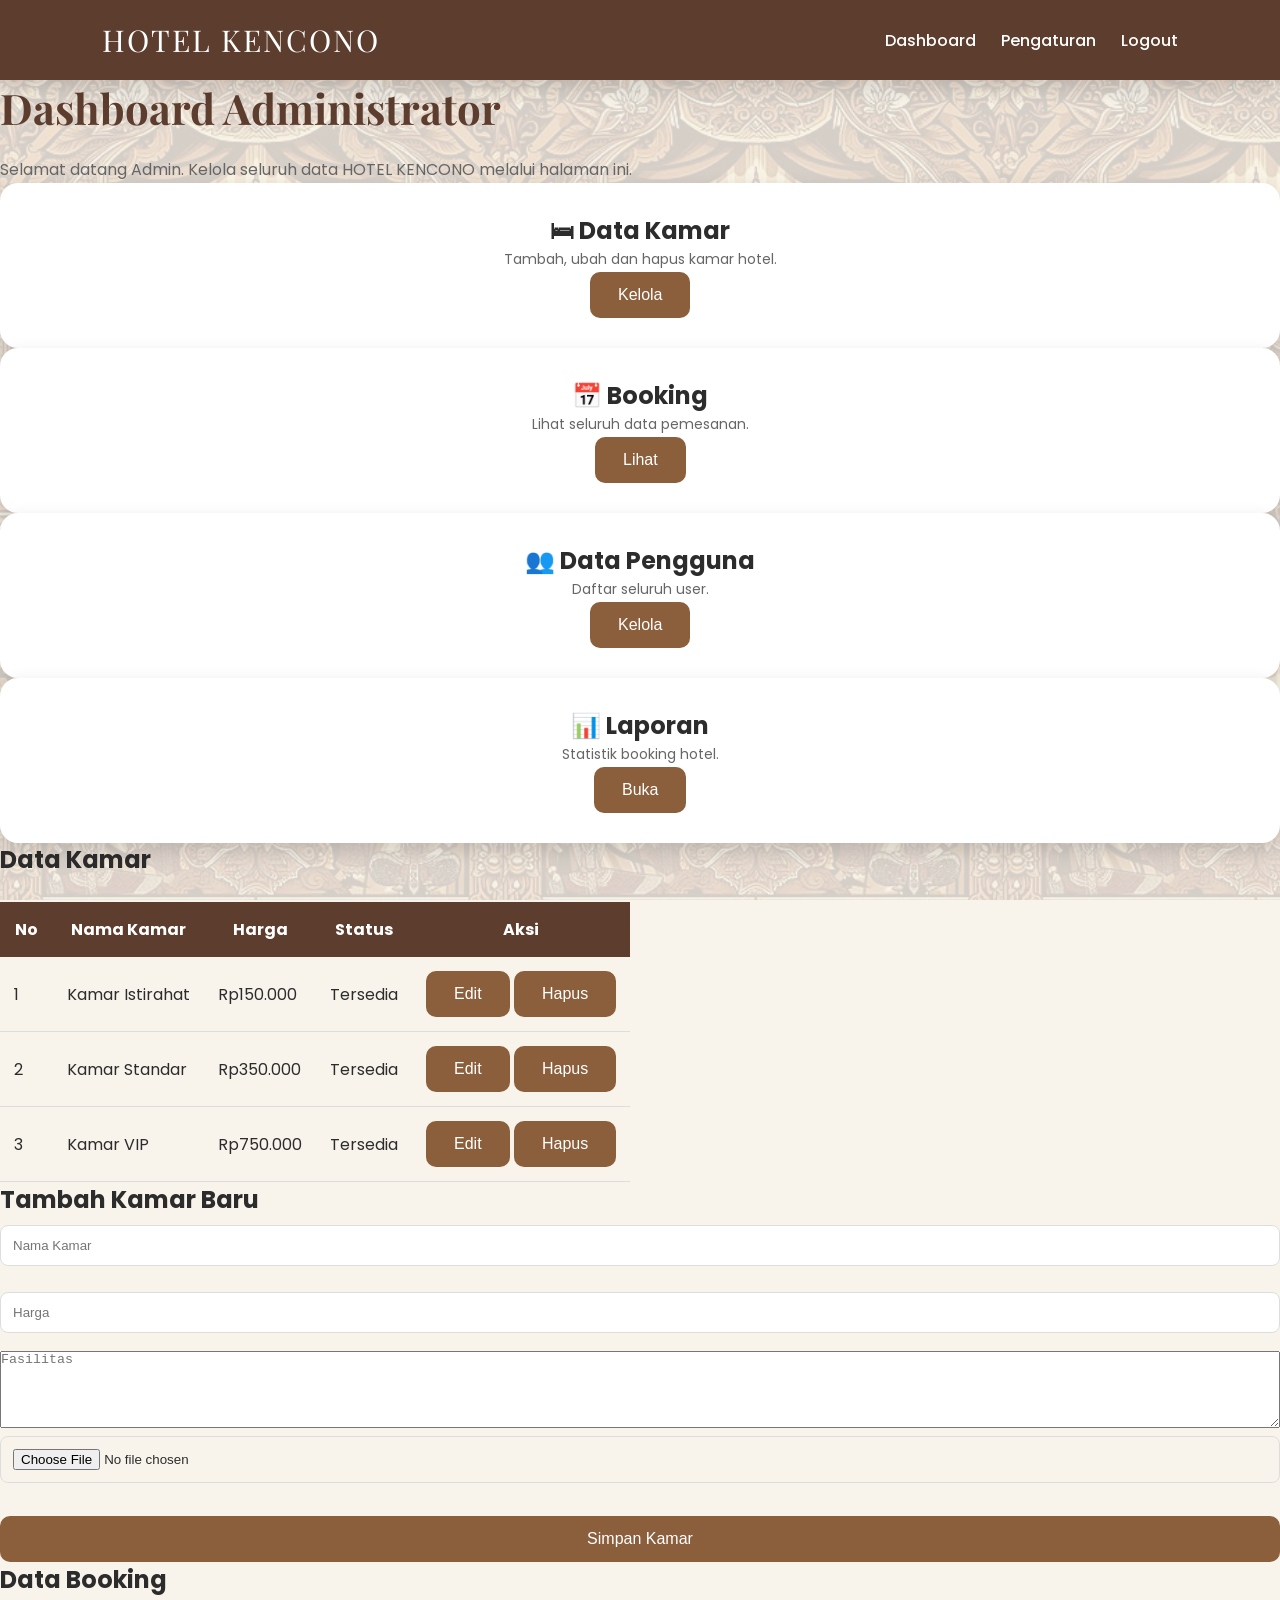
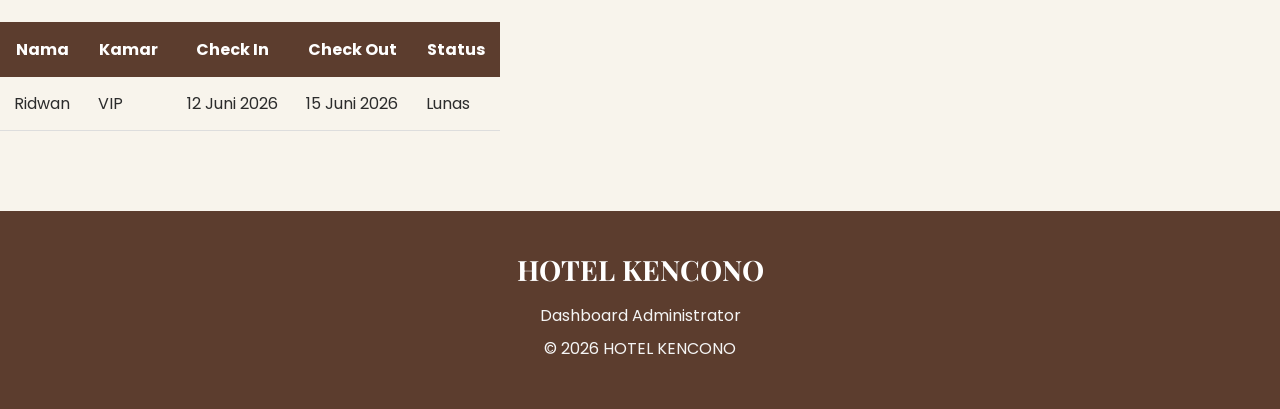
<file: admin.html>
<!DOCTYPE html>
<html lang="id">

<head>

    <meta charset="UTF-8">

    <meta name="viewport"
          content="width=device-width, initial-scale=1.0">

    <title>Dashboard Admin | HOTEL KENCONO</title>

    <link rel="stylesheet" href="css/style.css">

    <link href="https://fonts.googleapis.com/css2?family=Poppins:wght@300;400;500;600;700&family=Playfair+Display:wght@700&display=swap" rel="stylesheet">

</head>

<body>

    <!-- Background -->
    <div class="batik-background"></div>

    <!-- ================= HEADER ================= -->

    <header>

        <nav class="navbar">

            <div class="logo">

                HOTEL KENCONO

            </div>

            <ul>

                <li><a href="admin.html">Dashboard</a></li>

                <li><a href="setting.html">Pengaturan</a></li>

                <li><a href="login.html">Logout</a></li>

            </ul>

        </nav>

    </header>

    <!-- ================= HERO ================= -->

    <section class="admin-hero">

        <h1>

            Dashboard Administrator

        </h1>

        <p>

            Selamat datang Admin.
            Kelola seluruh data HOTEL KENCONO melalui halaman ini.

        </p>

    </section>

    <!-- ================= MENU ================= -->

    <section class="admin-menu">

        <div class="menu-card">

            <h2>🛏 Data Kamar</h2>

            <p>

                Tambah, ubah dan hapus kamar hotel.

            </p>

            <button>Kelola</button>

        </div>

        <div class="menu-card">

            <h2>📅 Booking</h2>

            <p>

                Lihat seluruh data pemesanan.

            </p>

            <button>Lihat</button>

        </div>

        <div class="menu-card">

            <h2>👥 Data Pengguna</h2>

            <p>

                Daftar seluruh user.

            </p>

           <a href="#data-kamar">

    <button>

        Kelola

    </button>

</a>

        </div>

        <div class="menu-card">

            <h2>📊 Laporan</h2>

            <p>

                Statistik booking hotel.

            </p>

            <button>Buka</button>

        </div>

    </section>

    <!-- ================= DATA KAMAR ================= -->

    <section class="table-section" id="data-kamar">

        <h2>Data Kamar</h2>

        <table>

            <thead>

                <tr>

                    <th>No</th>

                    <th>Nama Kamar</th>

                    <th>Harga</th>

                    <th>Status</th>

                    <th>Aksi</th>

                </tr>

            </thead>

            <tbody>

                <tr>

                    <td>1</td>

                    <td>Kamar Istirahat</td>

                    <td>Rp150.000</td>

                    <td>Tersedia</td>

                    <td>

                        <button>Edit</button>

                        <button>Hapus</button>

                    </td>

                </tr>

                <tr>

                    <td>2</td>

                    <td>Kamar Standar</td>

                    <td>Rp350.000</td>

                    <td>Tersedia</td>

                    <td>

                        <button>Edit</button>

                        <button>Hapus</button>

                    </td>

                </tr>

                <tr>

                    <td>3</td>

                    <td>Kamar VIP</td>

                    <td>Rp750.000</td>

                    <td>Tersedia</td>

                    <td>

                        <button>Edit</button>

                        <button>Hapus</button>

                    </td>

                </tr>

            </tbody>

        </table>

    </section>

    <!-- ================= TAMBAH KAMAR ================= -->
<section class="form-admin">

    <h2>Tambah Kamar Baru</h2>

    <form id="formKamar">

        <input
            type="text"
            id="namaKamar"
            placeholder="Nama Kamar">

        <input
            type="number"
            id="hargaKamar"
            placeholder="Harga">

        <textarea
            id="fasilitasKamar"
            placeholder="Fasilitas"
            rows="5"></textarea>

        <input
            type="file"
            id="fotoKamar">

        <button type="submit">

            Simpan Kamar

        </button>

    </form>

</section>

    <!-- ================= DATA BOOKING ================= -->

    <section class="table-section">

        <h2>Data Booking</h2>

        <table>

            <thead>

                <tr>

                    <th>Nama</th>

                    <th>Kamar</th>

                    <th>Check In</th>

                    <th>Check Out</th>

                    <th>Status</th>

                </tr>

            </thead>

            <tbody>

                <tr>

                    <td>Ridwan</td>

                    <td>VIP</td>

                    <td>12 Juni 2026</td>

                    <td>15 Juni 2026</td>

                    <td>

                        Lunas

                    </td>

                </tr>

            </tbody>

        </table>

    </section>

    <!-- ================= FOOTER ================= -->

    <footer>

        <h3>

            HOTEL KENCONO

        </h3>

        <p>

            Dashboard Administrator

        </p>

        <p>

            © 2026 HOTEL KENCONO

        </p>

    </footer>

    <!-- Javascript -->

    <script src="js/admin.js"></script>

    
</body>

</html>
</file>
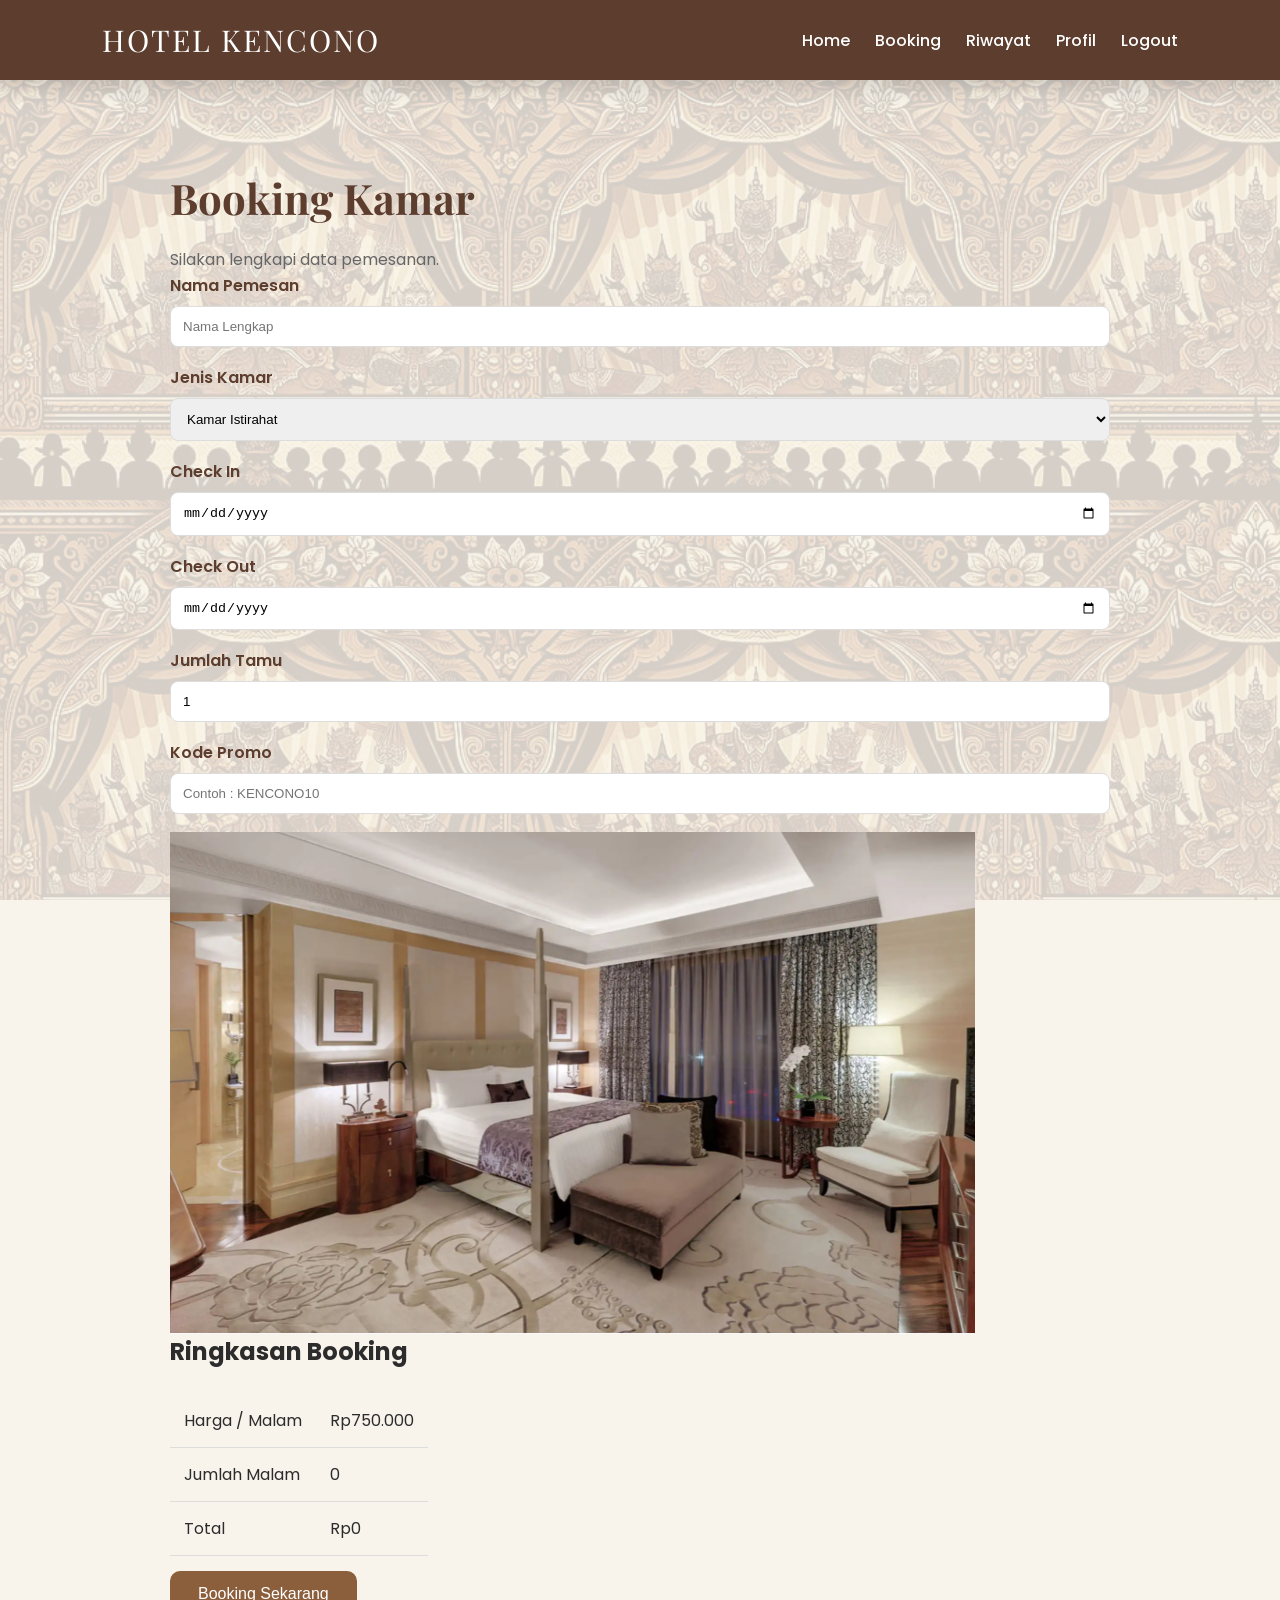
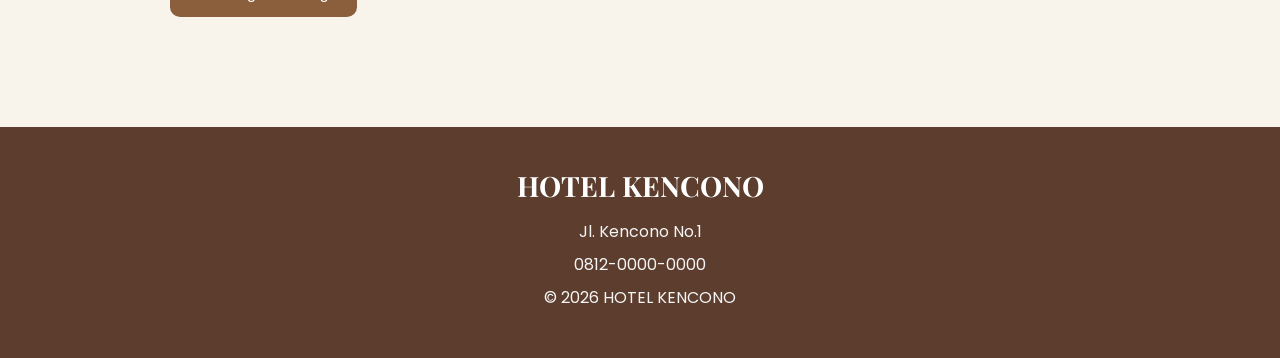
<file: booking.html>
<!DOCTYPE html>
<html lang="id">

<head>

    <meta charset="UTF-8">

    <meta name="viewport"
          content="width=device-width, initial-scale=1.0">

    <title>Booking Kamar | HOTEL KENCONO</title>

    <link rel="stylesheet" href="css/style.css">

    <link href="https://fonts.googleapis.com/css2?family=Poppins:wght@300;400;600&family=Playfair+Display:wght@700&display=swap" rel="stylesheet">

</head>

<body>

<div class="batik-background"></div>

<header>

<nav class="navbar">

<div class="logo">

HOTEL KENCONO

</div>

<ul>

<li><a href="user.html">Home</a></li>

<li><a href="booking.html">Booking</a></li>

<li><a href="history.html">Riwayat</a></li>

<li><a href="profile.html">Profil</a></li>

<li><a href="login.html">Logout</a></li>

</ul>

</nav>

</header>

<section class="booking-container">

<h1>

Booking Kamar

</h1>

<p>

Silakan lengkapi data pemesanan.

</p>

<form id="bookingForm">

<div class="booking-grid">

<div class="left-booking">

<label>

Nama Pemesan

</label>

<input
type="text"
id="nama"
placeholder="Nama Lengkap">

<label>

Jenis Kamar

</label>

<select id="jenisKamar">

<option>Kamar Istirahat</option>

<option>Kamar Standar</option>

<option>Kamar VIP</option>

</select>

<label>

Check In

</label>

<input
type="date"
id="checkin">

<label>

Check Out

</label>

<input
type="date"
id="checkout">

<label>

Jumlah Tamu

</label>

<input
type="number"
id="tamu"
min="1"
value="1">

<label>

Kode Promo

</label>

<input
type="text"
placeholder="Contoh : KENCONO10">

</div>

<div class="right-booking">

<img
src="images/kamar3.jpg"
alt="Kamar">

<h2>

Ringkasan Booking

</h2>

<table>

<tr>

<td>Harga / Malam</td>

<td id="harga">

Rp750.000

</td>

</tr>

<tr>

<td>Jumlah Malam</td>

<td id="malam">

0

</td>

</tr>

<tr>

<td>Total</td>

<td id="total">

Rp0

</td>

</tr>

</table>

<button
type="submit">

Booking Sekarang

</button>

</div>

</div>

</form>

</section>

<footer>

<h3>

HOTEL KENCONO

</h3>

<p>

Jl. Kencono No.1

</p>

<p>

0812-0000-0000

</p>

<p>

© 2026 HOTEL KENCONO

</p>

</footer>

<script src="js/script.js"></script>

<script src="js/boking.js"></script>

</body>

</html>
</file>
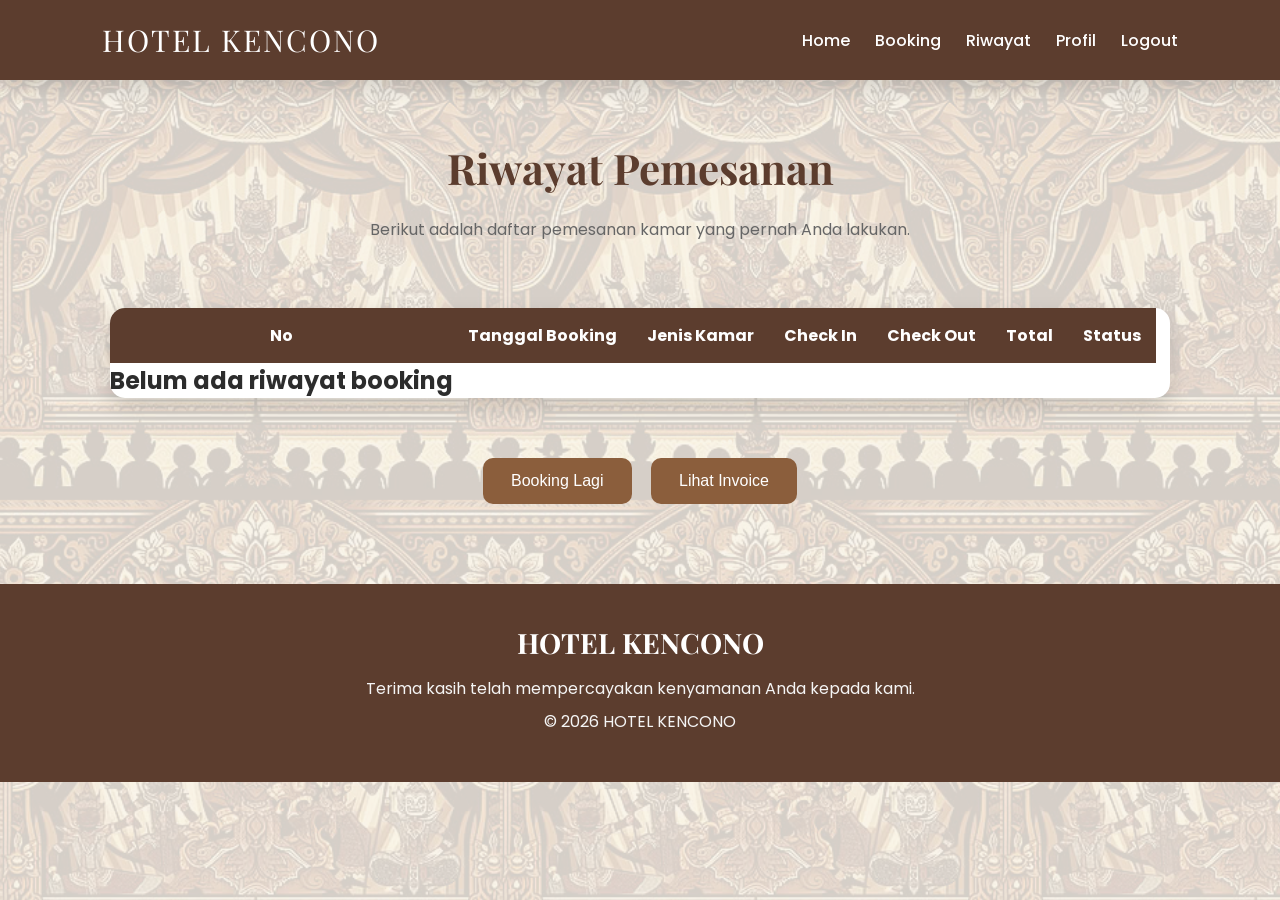
<file: history.html>
<!DOCTYPE html>
<html lang="id">

<head>

    <meta charset="UTF-8">
    <meta name="viewport" content="width=device-width, initial-scale=1.0">

    <title>Riwayat Booking | HOTEL KENCONO</title>

    <link rel="stylesheet" href="css/style.css">

    <link href="https://fonts.googleapis.com/css2?family=Poppins:wght@300;400;500;600;700&family=Playfair+Display:wght@700&display=swap" rel="stylesheet">

</head>

<body>

    <!-- Background -->
    <div class="batik-background"></div>

    <!-- Navbar -->
    <header>

        <nav class="navbar">

            <div class="logo">

                HOTEL KENCONO

            </div>

            <ul>

                <li><a href="user.html">Home</a></li>

                <li><a href="booking.html">Booking</a></li>

                <li><a href="history.html" class="active">Riwayat</a></li>

                <li><a href="profile.html">Profil</a></li>

                <li><a href="login.html">Logout</a></li>

            </ul>

        </nav>

    </header>

    <!-- Judul -->
    <section class="history-header">

        <h1>Riwayat Pemesanan</h1>

        <p>
            Berikut adalah daftar pemesanan kamar yang pernah Anda lakukan.
        </p>

    </section>

    <!-- Tabel Riwayat -->
    <section class="history-container">

        <table class="history-table">

            <thead>

                <tr>

                    <th>No</th>
                    <th>Tanggal Booking</th>
                    <th>Jenis Kamar</th>
                    <th>Check In</th>
                    <th>Check Out</th>
                    <th>Total</th>
                    <th>Status</th>

                </tr>

            </thead>

            <tbody id="historyBody">


            </tbody>

        </table>

    </section>

    <!-- Tombol -->
    <section class="history-button">

        <a href="booking.html">

            <button>

                Booking Lagi

            </button>

        </a>

        <a href="invoice.html">

            <button>

                Lihat Invoice

            </button>

        </a>

    </section>

    <!-- Footer -->

    <footer>

        <h3>HOTEL KENCONO</h3>

        <p>Terima kasih telah mempercayakan kenyamanan Anda kepada kami.</p>

        <p>© 2026 HOTEL KENCONO</p>

    </footer>

    <!-- JavaScript -->

    <script src="js/script.js"></script>
    <script src="js/history.js"></script>
    
</body>

</html>
</file>
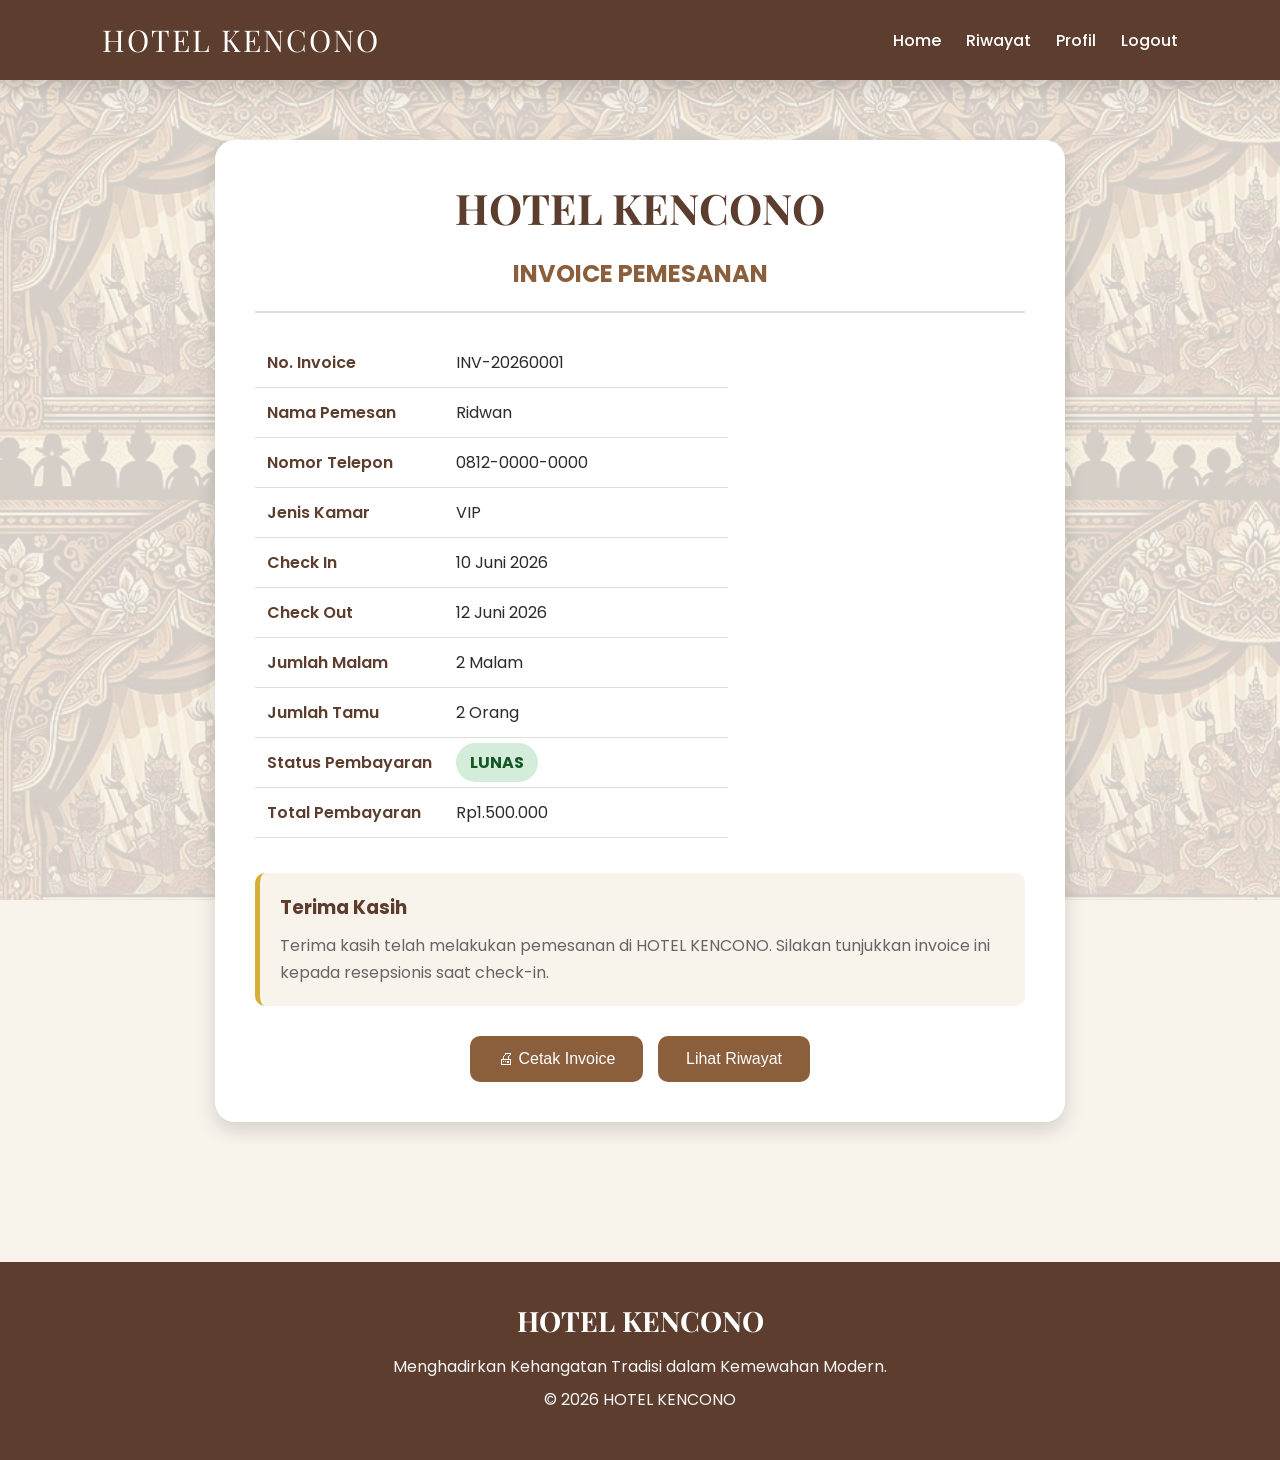
<file: invoice.html>
<!DOCTYPE html>
<html lang="id">

<head>

    <meta charset="UTF-8">

    <meta name="viewport"
          content="width=device-width, initial-scale=1.0">

    <title>Invoice Booking | HOTEL KENCONO</title>

    <link rel="stylesheet"
          href="css/style.css">

    <link href="https://fonts.googleapis.com/css2?family=Poppins:wght@300;400;500;600&family=Playfair+Display:wght@700&display=swap"
          rel="stylesheet">

</head>

<body>

<div class="batik-background"></div>

<header>

<nav class="navbar">

<div class="logo">

HOTEL KENCONO

</div>

<ul>

<li><a href="user.html">Home</a></li>

<li><a href="history.html">Riwayat</a></li>

<li><a href="profile.html">Profil</a></li>

<li><a href="login.html">Logout</a></li>

</ul>

</nav>

</header>

<section class="invoice-container">

<div class="invoice-card">

<h1>

HOTEL KENCONO

</h1>

<h2>

INVOICE PEMESANAN

</h2>

<hr>

<table class="invoice-table">

<tr>

<td>No. Invoice</td>

<td id="invoiceNumber">

INV-20260001

</td>

</tr>

<tr>

<td>Nama Pemesan</td>

<td id="namaUser">

Ridwan

</td>

</tr>

<tr>

<td>Nomor Telepon</td>

<td id="teleponUser">

0812-0000-0000

</td>

</tr>

<tr>

<td>Jenis Kamar</td>

<td id="jenisKamar">

VIP

</td>

</tr>

<tr>

<td>Check In</td>

<td id="checkIn">

10 Juni 2026

</td>

</tr>

<tr>

<td>Check Out</td>

<td id="checkOut">

12 Juni 2026

</td>

</tr>

<tr>

<td>Jumlah Malam</td>

<td id="jumlahMalam">

2 Malam

</td>

</tr>

<tr>

<td>Jumlah Tamu</td>

<td id="jumlahTamu">

2 Orang

</td>

</tr>

<tr>

<td>Status Pembayaran</td>

<td>

<span class="paid">

LUNAS

</span>

</td>

</tr>

<tr>

<td>Total Pembayaran</td>

<td id="totalHarga">

Rp1.500.000

</td>

</tr>

</table>

<div class="invoice-note">

<h3>

Terima Kasih

</h3>

<p>

Terima kasih telah melakukan pemesanan di HOTEL KENCONO.

Silakan tunjukkan invoice ini kepada resepsionis saat check-in.

</p>

</div>

<div class="invoice-button">

<button onclick="window.print()">

🖨 Cetak Invoice

</button>

<a href="history.html">

<button>

Lihat Riwayat

</button>

</a>

</div>

</div>

</section>

<footer>

<h3>

HOTEL KENCONO

</h3>

<p>

Menghadirkan Kehangatan Tradisi dalam Kemewahan Modern.

</p>

<p>

© 2026 HOTEL KENCONO

</p>

</footer>

<script src="js/script.js"></script>

<script src="js/invoice.js"></script>

</body>

</html>
</file>
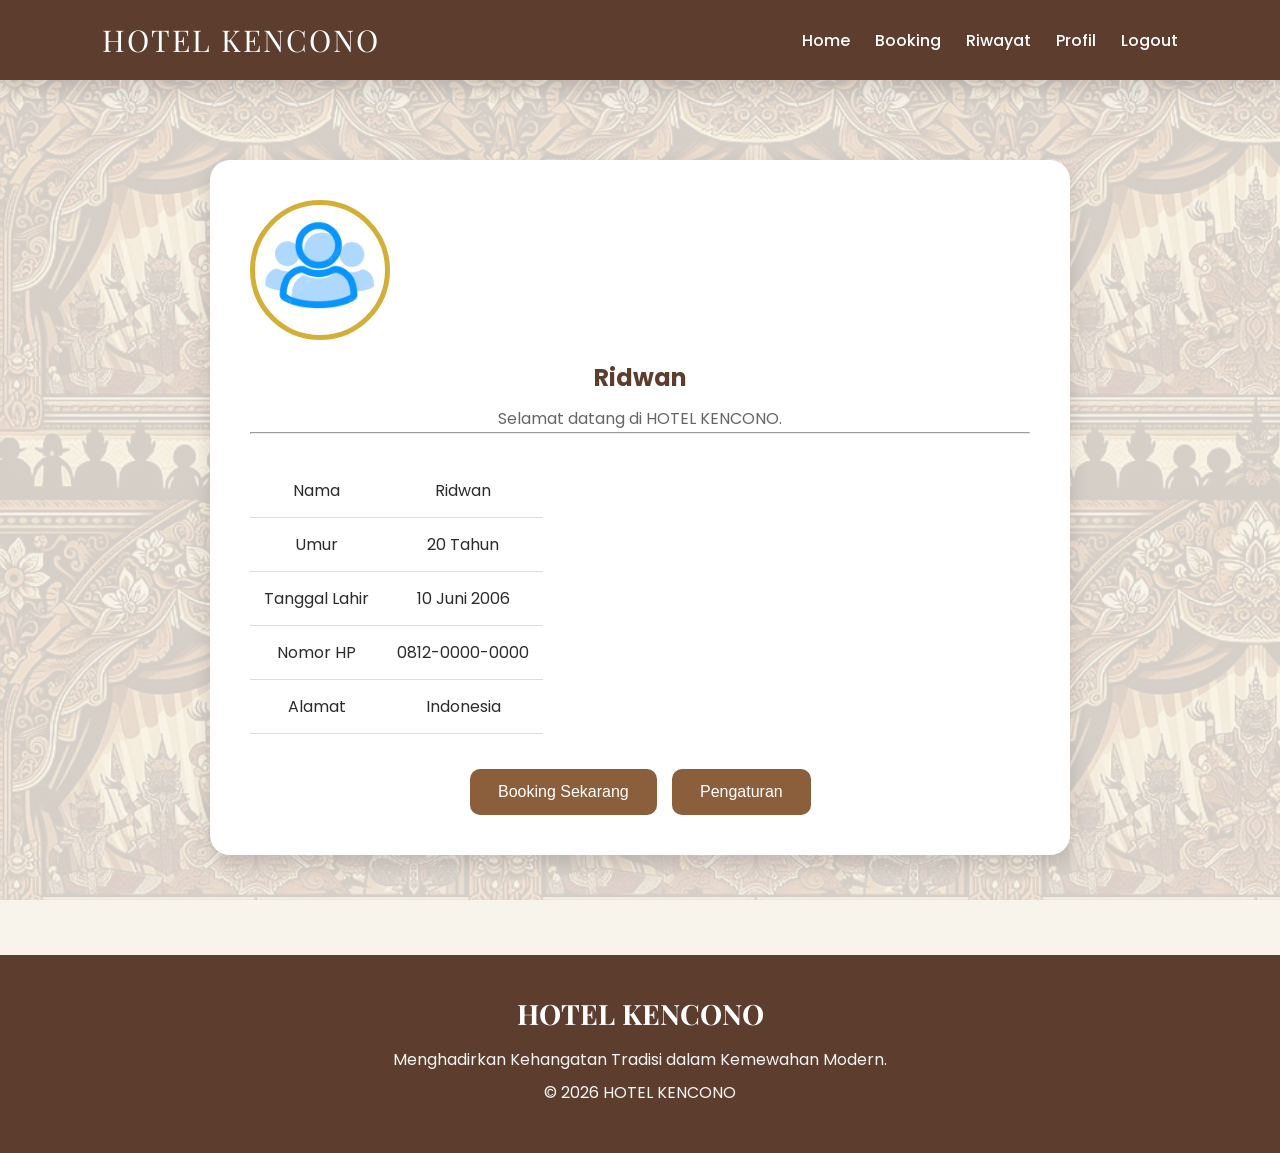
<file: profile.html>
<!DOCTYPE html>
<html lang="id">

<head>

<meta charset="UTF-8">

<meta name="viewport"
content="width=device-width, initial-scale=1.0">

<title>Profil User | HOTEL KENCONO</title>

<link rel="stylesheet"
href="css/style.css">

<link href="https://fonts.googleapis.com/css2?family=Poppins:wght@300;400;500;600;700&family=Playfair+Display:wght@700&display=swap"
rel="stylesheet">

</head>

<body>

<div class="batik-background"></div>

<header>

<nav class="navbar">

<div class="logo">

HOTEL KENCONO

</div>

<ul>

<li><a href="user.html">Home</a></li>

<li><a href="booking.html">Booking</a></li>

<li><a href="history.html">Riwayat</a></li>

<li><a href="profile.html" class="active">Profil</a></li>

<li><a href="login.html">Logout</a></li>

</ul>

</nav>

</header>

<section class="profile-container">

<div class="profile-card">

<img
src="images/user.png"
alt="User">

<h2 id="namaUser">

Ridwan

</h2>

<p>

Selamat datang di HOTEL KENCONO.

</p>

<hr>

<table>

<tr>

<td>Nama</td>

<td id="nama">

Ridwan

</td>

</tr>

<tr>

<td>Umur</td>

<td id="umur">

20 Tahun

</td>

</tr>

<tr>

<td>Tanggal Lahir</td>

<td id="lahir">

10 Juni 2006

</td>

</tr>

<tr>

<td>Nomor HP</td>

<td id="telepon">

0812-0000-0000

</td>

</tr>

<tr>

<td>Alamat</td>

<td id="alamat">

Indonesia

</td>

</tr>

</table>

<div class="profile-button">

<a href="booking.html">

<button>

Booking Sekarang

</button>

</a>

<a href="setting.html">

<button>

Pengaturan

</button>

</a>

</div>

</div>

</section>

<footer>

<h3>

HOTEL KENCONO

</h3>

<p>

Menghadirkan Kehangatan Tradisi dalam Kemewahan Modern.

</p>

<p>

© 2026 HOTEL KENCONO

</p>

</footer>

<script src="js/script.js"></script>

<script src="js/profile.js"></script>

</body>

</html>
</file>
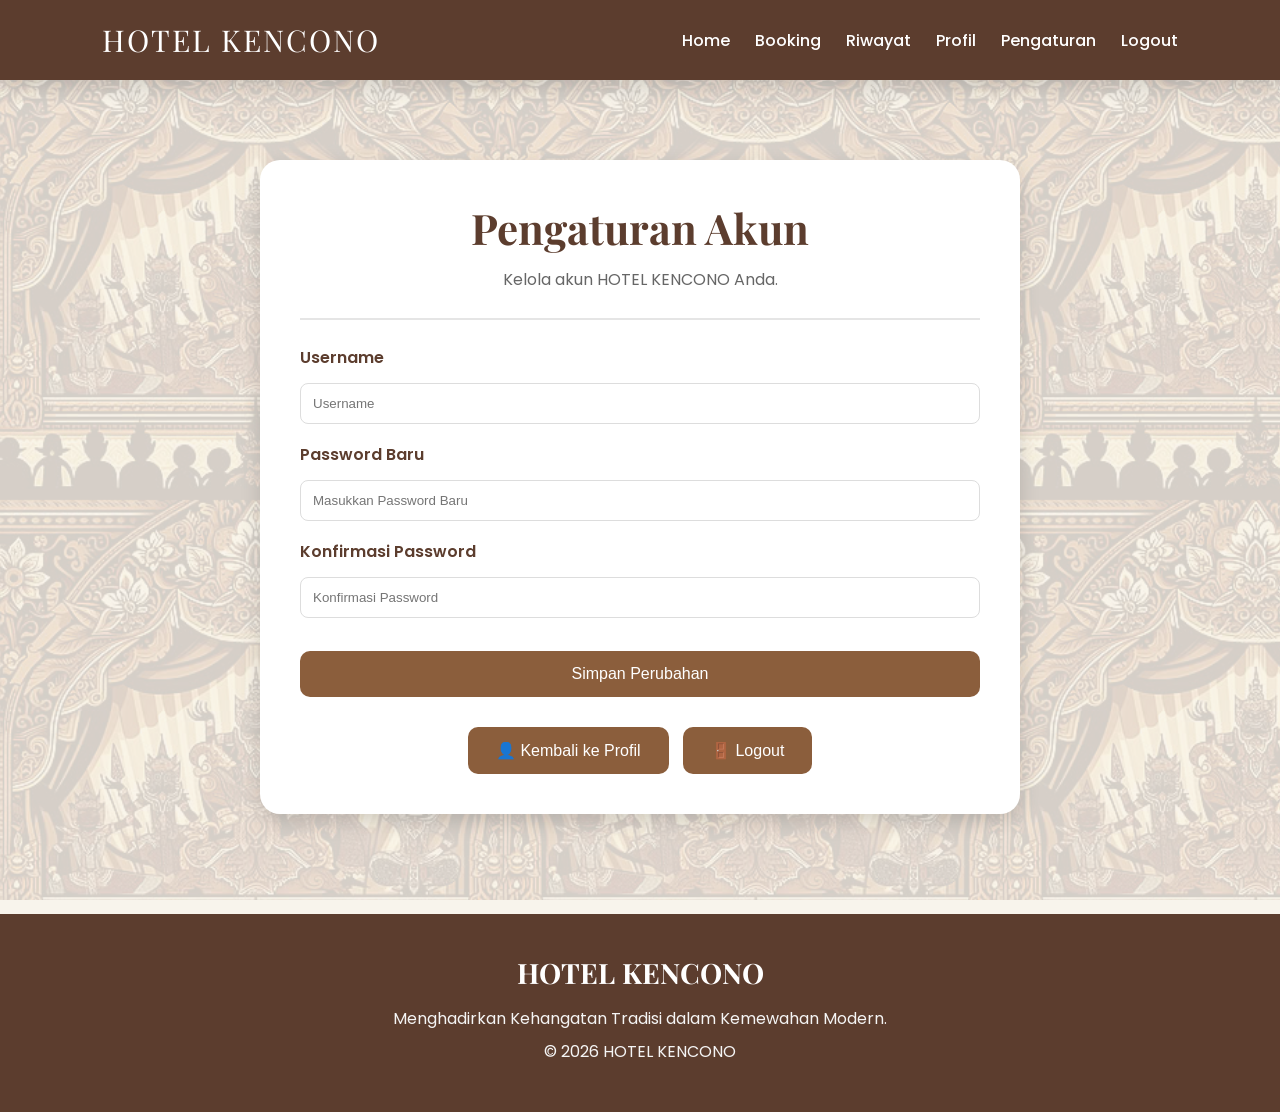
<file: setting.html>
<!DOCTYPE html>
<html lang="id">

<head>

    <meta charset="UTF-8">

    <meta name="viewport"
          content="width=device-width, initial-scale=1.0">

    <title>Pengaturan | HOTEL KENCONO</title>

    <link rel="stylesheet"
          href="css/style.css">

    <link href="https://fonts.googleapis.com/css2?family=Poppins:wght@300;400;500;600;700&family=Playfair+Display:wght@700&display=swap"
          rel="stylesheet">

</head>

<body>

<div class="batik-background"></div>

<header>

<nav class="navbar">

<div class="logo">

HOTEL KENCONO

</div>

<ul>

<li><a href="user.html">Home</a></li>

<li><a href="booking.html">Booking</a></li>

<li><a href="history.html">Riwayat</a></li>

<li><a href="profile.html">Profil</a></li>

<li><a href="setting.html" class="active">Pengaturan</a></li>

<li><a href="login.html">Logout</a></li>

</ul>

</nav>

</header>

<section class="setting-container">

<div class="setting-card">

<h1>

Pengaturan Akun

</h1>

<p>

Kelola akun HOTEL KENCONO Anda.

</p>

<hr>

<form>

<label>

Username

</label>

<input
type="text"
placeholder="Username"
readonly>

<label>

Password Baru

</label>

<input
type="password"
placeholder="Masukkan Password Baru">

<label>

Konfirmasi Password

</label>

<input
type="password"
placeholder="Konfirmasi Password">

<button
type="submit">

Simpan Perubahan

</button>

</form>

<div class="setting-menu">

<a href="profile.html">

<button>

👤 Kembali ke Profil

</button>

</a>

<a href="login.html">

<button>

🚪 Logout

</button>

</a>

</div>

</div>

</section>

<footer>

<h3>

HOTEL KENCONO

</h3>

<p>

Menghadirkan Kehangatan Tradisi dalam Kemewahan Modern.

</p>

<p>

© 2026 HOTEL KENCONO

</p>

</footer>



<script src="js/script.js"></script>

</body>

</html>
</file>
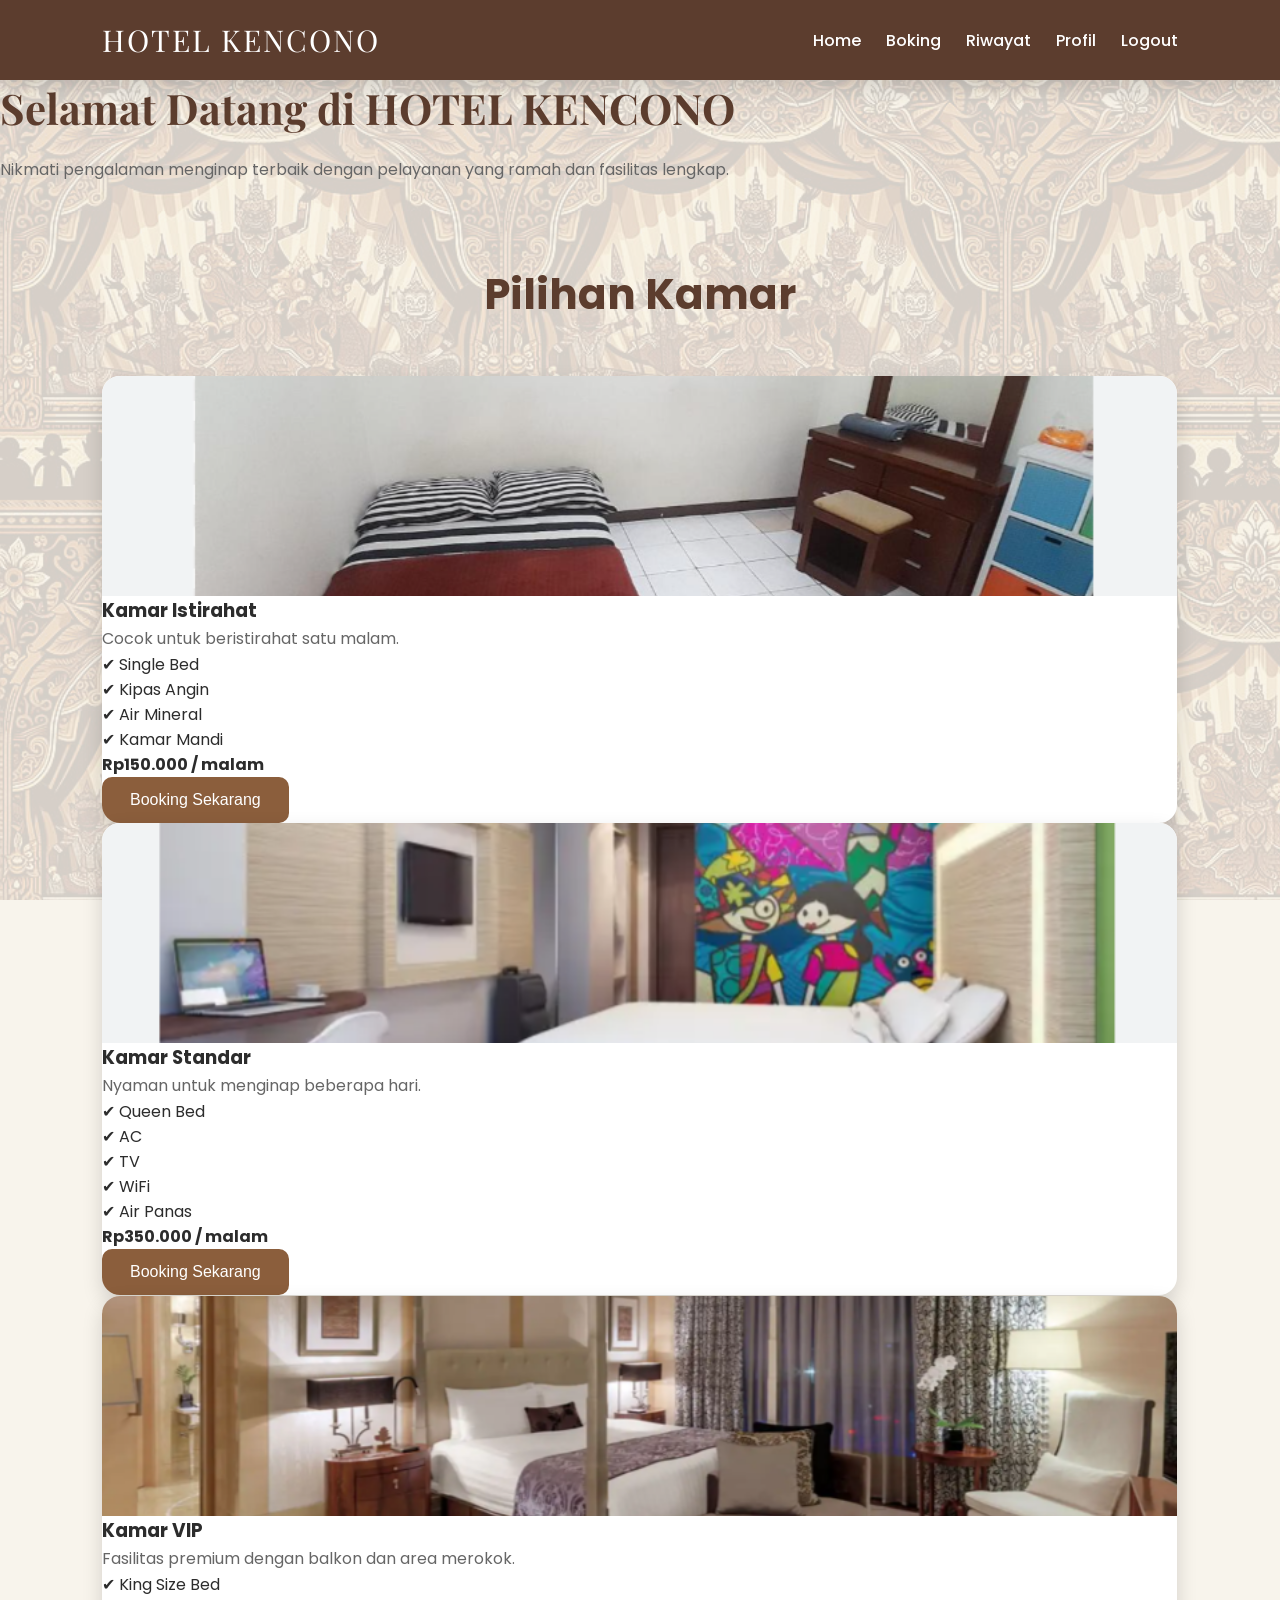
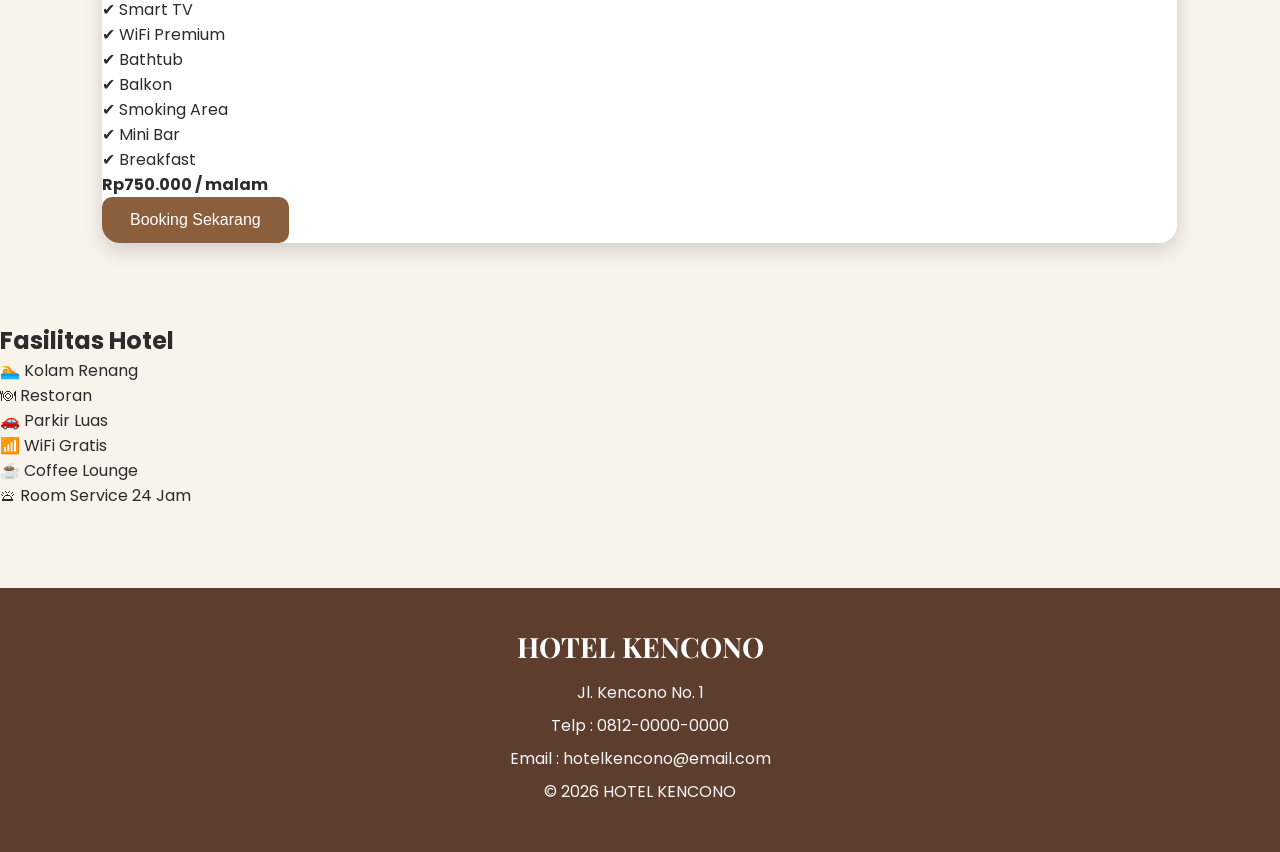
<file: user.html>
<!DOCTYPE html>
<html lang="id">

<head>

    <meta charset="UTF-8">
    <meta name="viewport" content="width=device-width, initial-scale=1.0">

    <title>Dashboard User | HOTEL KENCONO</title>

    <!-- CSS -->
    <link rel="stylesheet" href="css/style.css">

    <!-- Google Font -->
    <link href="https://fonts.googleapis.com/css2?family=Poppins:wght@300;400;500;600;700&family=Playfair+Display:wght@700&display=swap" rel="stylesheet">

</head>

<body>

    <!-- Background -->
    <div class="batik-background"></div>

    <!-- Navbar -->

    <header>

        <nav class="navbar">

            <div class="logo">

                HOTEL KENCONO

            </div>

            <ul>

                <li><a href="user.html">Home</a></li>

                <li><a href="booking.html">Boking</a></li>

                <li><a href="history.html">Riwayat</a></li>

                <li><a href="profile.html">Profil</a></li>

                <li><a href="login.html">Logout</a></li>

            </ul>

        </nav>

    </header>

    <!-- Hero -->

    <section class="hero-user">

        <h1>

            Selamat Datang di HOTEL KENCONO

        </h1>

        <p>

            Nikmati pengalaman menginap terbaik dengan pelayanan yang ramah dan fasilitas lengkap.

        </p>

    </section>

    <!-- Pilihan Kamar -->

    <section class="room-section">

        <h2>Pilihan Kamar</h2>

        <div class="room-container">

            <!-- Kamar Istirahat -->

            <div class="room-card">

                <img src="images/kamar1.jpg" alt="Kamar Istirahat">

                <h3>Kamar Istirahat</h3>

                <p>

                    Cocok untuk beristirahat satu malam.

                </p>

                <ul>

                    <li>✔ Single Bed</li>

                    <li>✔ Kipas Angin</li>

                    <li>✔ Air Mineral</li>

                    <li>✔ Kamar Mandi</li>

                </ul>

                <h4>

                    Rp150.000 / malam

                </h4>

                <a href="booking.html">

                    <button>

                        Booking Sekarang

                    </button>

                </a>

            </div>

            <!-- Kamar Standar -->

            <div class="room-card">

                <img src="images/kamar2.jpg" alt="Kamar Standar">

                <h3>Kamar Standar</h3>

                <p>

                    Nyaman untuk menginap beberapa hari.

                </p>

                <ul>

                    <li>✔ Queen Bed</li>

                    <li>✔ AC</li>

                    <li>✔ TV</li>

                    <li>✔ WiFi</li>

                    <li>✔ Air Panas</li>

                </ul>

                <h4>

                    Rp350.000 / malam

                </h4>

                <a href="booking.html">

                    <button>

                        Booking Sekarang

                    </button>

                </a>

            </div>

            <!-- Kamar VIP -->

            <div class="room-card">

                <img src="images/kamar3.jpg" alt="Kamar VIP">

                <h3>Kamar VIP</h3>

                <p>

                    Fasilitas premium dengan balkon dan area merokok.

                </p>

                <ul>

                    <li>✔ King Size Bed</li>

                    <li>✔ Smart TV</li>

                    <li>✔ WiFi Premium</li>

                    <li>✔ Bathtub</li>

                    <li>✔ Balkon</li>

                    <li>✔ Smoking Area</li>

                    <li>✔ Mini Bar</li>

                    <li>✔ Breakfast</li>

                </ul>

                <h4>

                    Rp750.000 / malam

                </h4>

                <a href="booking.html">

                    <button>

                        Booking Sekarang

                    </button>

                </a>

            </div>

        </div>

    </section>

    <!-- Fasilitas Hotel -->

    <section class="hotel-facility">

        <h2>Fasilitas Hotel</h2>

        <div class="facility-grid">

            <div class="facility-box">🏊 Kolam Renang</div>

            <div class="facility-box">🍽 Restoran</div>

            <div class="facility-box">🚗 Parkir Luas</div>

            <div class="facility-box">📶 WiFi Gratis</div>

            <div class="facility-box">☕ Coffee Lounge</div>

            <div class="facility-box">🛎 Room Service 24 Jam</div>

        </div>

    </section>

    <!-- Footer -->

    <footer>

        <h3>HOTEL KENCONO</h3>

        <p>Jl. Kencono No. 1</p>

        <p>Telp : 0812-0000-0000</p>

        <p>Email : hotelkencono@email.com</p>

        <p>© 2026 HOTEL KENCONO</p>

    </footer>

    <!-- JavaScript -->

    <script src="js/script.js"></script>

    
</body>

</html>
</file>
<file: css/style.css>
/* ======================================================
   HOTEL KENCONO
   STYLE.CSS
   Developer : Tim Developer HOTEL KENCONO
   ====================================================== */


/* ======================================================
   RESET CSS
====================================================== */

*{
    margin:0;
    padding:0;
    box-sizing:border-box;
}

html{
    scroll-behavior:smooth;
}

body{

    font-family:'Poppins',sans-serif;

    background:#F8F4EC;

    color:#2C2C2C;

    overflow-x:hidden;

}


/* ======================================================
   ROOT COLOR
====================================================== */

:root{

    --primary:#5C3D2E;

    --secondary:#8B5E3C;

    --gold:#D4AF37;

    --cream:#F8F4EC;

    --white:#ffffff;

    --shadow:0 8px 20px rgba(0,0,0,.15);

}


/* ======================================================
   BACKGROUND BATIK
====================================================== */

.batik-background{

    position:fixed;

    width:100%;

    height:100%;

    background-image:url("../images/batik.png");

    background-size:500px;

    opacity:.15;

    z-index:-10;

    animation:batikMove 40s linear infinite;

}

@keyframes batikMove{

0%{

background-position:0 0;

}

100%{

background-position:500px 500px;

}

}


/* ======================================================
   NAVBAR
====================================================== */

.navbar{

    width:100%;

    height:80px;

    background:var(--primary);

    display:flex;

    justify-content:space-between;

    align-items:center;

    padding:0 8%;

    position:sticky;

    top:0;

    z-index:999;

    box-shadow:var(--shadow);

}

.logo{

    font-family:'Playfair Display',serif;

    color:white;

    font-size:30px;

    letter-spacing:2px;

}

.navbar ul{

    display:flex;

    list-style:none;

    gap:25px;

}

.navbar ul li a{

    color:white;

    text-decoration:none;

    font-weight:500;

    transition:.3s;

}

.navbar ul li a:hover{

    color:var(--gold);

}


/* ======================================================
   BUTTON
====================================================== */

button{

    padding:14px 28px;

    border:none;

    background:var(--secondary);

    color:white;

    border-radius:10px;

    cursor:pointer;

    font-size:16px;

    transition:.4s;

}

button:hover{

    background:var(--gold);

    color:#222;

    transform:translateY(-3px);

}


/* ======================================================
   INPUT
====================================================== */

input,
select{

    width:100%;

    padding:12px;

    margin-top:8px;

    margin-bottom:18px;

    border:1px solid #ddd;

    border-radius:8px;

    outline:none;

    transition:.3s;

}

input:focus,
select:focus{

    border:1px solid var(--gold);

    box-shadow:0 0 10px rgba(212,175,55,.4);

}


/* ======================================================
   CARD
====================================================== */

.card{

    background:white;

    border-radius:18px;

    box-shadow:var(--shadow);

    padding:30px;

}


/* ======================================================
   SECTION TITLE
====================================================== */

section h1{

    font-family:'Playfair Display',serif;

    color:var(--primary);

    font-size:42px;

    margin-bottom:20px;

}

section p{

    color:#666;

    line-height:1.7;

} 
/* ======================================================
   HERO SECTION
====================================================== */

.hero{

    min-height:90vh;

    display:flex;

    justify-content:center;

    align-items:center;

    flex-direction:column;

    text-align:center;

    padding:80px 10%;

}

.hero h1{

    font-size:60px;

    color:var(--primary);

    margin-bottom:20px;

}

.hero p{

    max-width:700px;

    font-size:18px;

    margin-bottom:35px;

}

.hero button{

    margin-top:10px;

}


/* ======================================================
   HOTEL IMAGE
====================================================== */

.hero img{

    width:90%;

    max-width:900px;

    margin-top:50px;

    border-radius:20px;

    box-shadow:var(--shadow);

}


/* ======================================================
   ROOM SECTION
====================================================== */

.room-section{

    padding:80px 8%;

}

.room-section h2{

    text-align:center;

    font-size:42px;

    color:var(--primary);

    margin-bottom:50px;

}


/* ======================================================
   ROOM GRID
====================================================== */

.room-grid{

    display:grid;

    grid-template-columns:repeat(auto-fit,minmax(300px,1fr));

    gap:30px;

}


/* ======================================================
   ROOM CARD
====================================================== */

.room-card{

    background:white;

    border-radius:18px;

    overflow:hidden;

    box-shadow:var(--shadow);

    transition:.4s;

}

.room-card:hover{

    transform:translateY(-10px);

}

.room-card img{

    width:100%;

    height:220px;

    object-fit:cover;

}

.room-content{

    padding:25px;

}

.room-content h3{

    color:var(--primary);

    margin-bottom:15px;

    font-size:26px;

}

.room-content p{

    margin-bottom:15px;

    color:#666;

}

.room-price{

    color:var(--gold);

    font-size:24px;

    font-weight:bold;

    margin-bottom:20px;

}


/* ======================================================
   ROOM BADGE
====================================================== */

.badge{

    display:inline-block;

    background:var(--gold);

    color:#222;

    padding:6px 14px;

    border-radius:20px;

    font-size:13px;

    font-weight:bold;

    margin-bottom:15px;

}


/* ======================================================
   FACILITY LIST
====================================================== */

.facility{

    margin:15px 0;

}

.facility li{

    list-style:none;

    margin-bottom:10px;

    color:#555;

}


/* ======================================================
   CTA SECTION
====================================================== */

.cta{

    background:var(--primary);

    color:white;

    text-align:center;

    padding:70px 10%;

    margin-top:80px;

}

.cta h2{

    font-size:42px;

    margin-bottom:20px;

}

.cta p{

    color:#ddd;

    margin-bottom:30px;

}

.cta button{

    background:var(--gold);

    color:#222;

    font-weight:bold;

}

.cta button:hover{

    background:white;

}


/* ======================================================
   SIMPLE FADE ANIMATION
====================================================== */

.fade{

    animation:fadeUp 1s ease;

}

@keyframes fadeUp{

    from{

        opacity:0;

        transform:translateY(40px);

    }

    to{

        opacity:1;

        transform:translateY(0);

    }

}
/* ======================================================
   LOGIN & BIODATA PAGE
====================================================== */

.login-container,
.biodata-container{

    min-height:100vh;

    display:flex;

    justify-content:center;

    align-items:center;

    padding:60px 20px;

}

.login-card,
.biodata-card{

    width:100%;

    max-width:550px;

    background:var(--white);

    border-radius:20px;

    padding:40px;

    box-shadow:var(--shadow);

}

.login-card h1,
.biodata-card h1{

    text-align:center;

    color:var(--primary);

    margin-bottom:10px;

}

.login-card p,
.biodata-card p{

    text-align:center;

    margin-bottom:30px;

}


/* ======================================================
   FORM
====================================================== */

form{

    display:flex;

    flex-direction:column;

}

label{

    font-weight:600;

    color:var(--primary);

    margin-bottom:5px;

}

form button{

    margin-top:15px;

}


/* ======================================================
   USER DASHBOARD
====================================================== */

.user-header{

    text-align:center;

    padding:70px 10% 40px;

}

.user-header h1{

    color:var(--primary);

    margin-bottom:15px;

}

.user-header p{

    max-width:700px;

    margin:auto;

}

.user-menu{

    display:grid;

    grid-template-columns:repeat(auto-fit,minmax(220px,1fr));

    gap:25px;

    padding:20px 8% 80px;

}

.menu-card{

    background:var(--white);

    border-radius:18px;

    padding:30px;

    text-align:center;

    box-shadow:var(--shadow);

    transition:.3s;

}

.menu-card:hover{

    transform:translateY(-8px);

}

.menu-card h3{

    color:var(--primary);

    margin:15px 0;

}

.menu-card p{

    font-size:14px;

    color:#666;

}


/* ======================================================
   ADMIN DASHBOARD
====================================================== */

.admin-container{

    padding:60px 8%;

}

.admin-container h1{

    text-align:center;

    margin-bottom:40px;

    color:var(--primary);

}

.admin-grid{

    display:grid;

    grid-template-columns:repeat(auto-fit,minmax(260px,1fr));

    gap:30px;

}

.admin-card{

    background:var(--white);

    border-radius:20px;

    padding:30px;

    box-shadow:var(--shadow);

    transition:.3s;

}

.admin-card:hover{

    transform:translateY(-8px);

}

.admin-card h2{

    color:var(--primary);

    margin-bottom:15px;

}

.admin-card p{

    margin-bottom:20px;

}


/* ======================================================
   TABLE
====================================================== */

table{

    width:100%;

    border-collapse:collapse;

    margin-top:25px;

}

table th{

    background:var(--primary);

    color:white;

    padding:15px;

}

table td{

    padding:14px;

    border-bottom:1px solid #ddd;

}

table tr:hover{

    background:#f5f5f5;

}


/* ======================================================
   STATUS
====================================================== */

.status-success{

    background:#d4edda;

    color:#155724;

    padding:6px 12px;

    border-radius:15px;

    font-size:13px;

    font-weight:600;

}

.paid{

    background:#d4edda;

    color:#155724;

    padding:8px 14px;

    border-radius:20px;

    font-weight:bold;

}
/* ======================================================
   BOOKING PAGE
====================================================== */

.booking-container{

    max-width:1000px;

    margin:60px auto;

    padding:30px;

}

.booking-card{

    background:var(--white);

    border-radius:20px;

    box-shadow:var(--shadow);

    padding:40px;

}

.booking-card h1{

    text-align:center;

    color:var(--primary);

    margin-bottom:15px;

}

.booking-card p{

    text-align:center;

    margin-bottom:35px;

}

.booking-form{

    display:grid;

    grid-template-columns:repeat(auto-fit,minmax(250px,1fr));

    gap:20px;

}

.booking-form .full{

    grid-column:1/-1;

}

.booking-action{

    margin-top:30px;

    display:flex;

    justify-content:center;

    gap:15px;

    flex-wrap:wrap;

}


/* ======================================================
   INVOICE PAGE
====================================================== */

.invoice-container{

    display:flex;

    justify-content:center;

    align-items:center;

    padding:60px 20px;

}

.invoice-card{

    width:100%;

    max-width:850px;

    background:var(--white);

    border-radius:20px;

    padding:40px;

    box-shadow:var(--shadow);

}

.invoice-card h1{

    text-align:center;

    color:var(--primary);

}

.invoice-card h2{

    text-align:center;

    color:var(--secondary);

    margin:10px 0 20px;

}

.invoice-card hr{

    margin-bottom:25px;

    border:none;

    border-top:2px solid #ddd;

}

.invoice-table{

    width:100%;

}

.invoice-table td{

    padding:12px;

}

.invoice-table td:first-child{

    font-weight:600;

    color:var(--primary);

    width:40%;

}

.invoice-note{

    margin-top:35px;

    background:var(--cream);

    padding:20px;

    border-left:5px solid var(--gold);

    border-radius:10px;

}

.invoice-note h3{

    color:var(--primary);

    margin-bottom:10px;

}

.invoice-button{

    display:flex;

    justify-content:center;

    gap:15px;

    flex-wrap:wrap;

    margin-top:30px;

}


/* ======================================================
   HISTORY PAGE
====================================================== */

.history-header{

    text-align:center;

    padding:60px 20px 20px;

}

.history-container{

    max-width:1100px;

    margin:auto;

    padding:20px;

}

.history-table{

    background:var(--white);

    border-radius:15px;

    overflow:hidden;

    box-shadow:var(--shadow);

}

.history-button{

    display:flex;

    justify-content:center;

    gap:20px;

    margin:40px 0;

    flex-wrap:wrap;

}


/* ======================================================
   BADGE STATUS
====================================================== */

.status-success{

    display:inline-block;

}

.status-warning{

    display:inline-block;

    background:#fff3cd;

    color:#856404;

    padding:6px 12px;

    border-radius:15px;

    font-size:13px;

    font-weight:600;

}

.status-danger{

    display:inline-block;

    background:#f8d7da;

    color:#721c24;

    padding:6px 12px;

    border-radius:15px;

    font-size:13px;

    font-weight:600;

}
/* ======================================================
   PROFILE PAGE
====================================================== */

.profile-container{

    max-width:900px;

    margin:60px auto;

    padding:20px;

}

.profile-card{

    background:var(--white);

    border-radius:20px;

    box-shadow:var(--shadow);

    padding:40px;

    text-align:center;

}

.profile-card img{

    width:140px;

    height:140px;

    border-radius:50%;

    object-fit:cover;

    border:5px solid var(--gold);

    margin-bottom:20px;

}

.profile-card h2{

    color:var(--primary);

    margin-bottom:10px;

}

.profile-card table{

    margin-top:30px;

}

.profile-card td{

    padding:14px;

}

.profile-button{

    display:flex;

    justify-content:center;

    gap:15px;

    margin-top:35px;

    flex-wrap:wrap;

}


/* ======================================================
   SETTING PAGE
====================================================== */

.setting-container{

    max-width:800px;

    margin:60px auto;

    padding:20px;

}

.setting-card{

    background:var(--white);

    border-radius:20px;

    box-shadow:var(--shadow);

    padding:40px;

}

.setting-card h1{

    text-align:center;

    color:var(--primary);

    margin-bottom:10px;

}

.setting-card p{

    text-align:center;

    margin-bottom:25px;

}

.setting-card hr{

    margin:25px 0;

    border:none;

    border-top:2px solid #e5e5e5;

}

.setting-menu{

    display:flex;

    justify-content:center;

    gap:15px;

    margin-top:30px;

    flex-wrap:wrap;

}


/* ======================================================
   FOOTER
====================================================== */

footer{

    background:var(--primary);

    color:white;

    text-align:center;

    padding:40px 20px;

    margin-top:80px;

}

footer h3{

    font-family:'Playfair Display',serif;

    font-size:28px;

    margin-bottom:15px;

}

footer p{

    color:#f5f5f5;

    margin:8px 0;

}


/* ======================================================
   UTILITY
====================================================== */

.text-center{

    text-align:center;

}

.mt-20{

    margin-top:20px;

}

.mt-40{

    margin-top:40px;

}

.mb-20{

    margin-bottom:20px;

}

.mb-40{

    margin-bottom:40px;

}

.shadow{

    box-shadow:var(--shadow);

}

.rounded{

    border-radius:20px;

}


/* ======================================================
   TRANSITION
====================================================== */

a,
button,
.card,
.room-card,
.menu-card,
.admin-card{

    transition:.3s ease;

}
/* ======================================================
   SMOOTH SCROLL & GLOBAL FIX
====================================================== */

html{
    scroll-behavior:smooth;
}

/* supaya semua gambar tidak overflow */
img{
    max-width:100%;
    display:block;
}


/* ======================================================
   ANIMATION GLOBAL
====================================================== */

.fade-up{
    opacity:0;
    transform:translateY(30px);
    animation:fadeUp .8s forwards;
}

@keyframes fadeUp{
    to{
        opacity:1;
        transform:translateY(0);
    }
}


/* ======================================================
   RESPONSIVE TABLET
====================================================== */

@media (max-width: 992px){

    .hero h1{
        font-size:45px;
    }

    .room-grid{
        grid-template-columns:repeat(auto-fit,minmax(250px,1fr));
    }

    .navbar{
        flex-direction:column;
        height:auto;
        padding:15px;
    }

    .navbar ul{
        flex-wrap:wrap;
        justify-content:center;
        margin-top:10px;
    }

}


/* ======================================================
   RESPONSIVE HP
====================================================== */

@media (max-width: 600px){

    .hero h1{
        font-size:32px;
    }

    .hero p{
        font-size:14px;
    }

    section h1{
        font-size:28px;
    }

    .room-content h3{
        font-size:20px;
    }

    .invoice-card,
    .booking-card,
    .profile-card,
    .setting-card,
    .login-card,
    .biodata-card{
        padding:20px;
    }

    .navbar ul{
        gap:10px;
        font-size:14px;
    }

    button{
        width:100%;
    }

}


/* ======================================================
   SMALL IMPROVEMENT
====================================================== */

/* hover smooth lebih halus */
button,
.card,
.room-card,
.menu-card,
.admin-card{
    will-change:transform;
}

/* biar tabel tidak overflow di HP */
table{
    overflow-x:auto;
    display:block;
}
</file>
